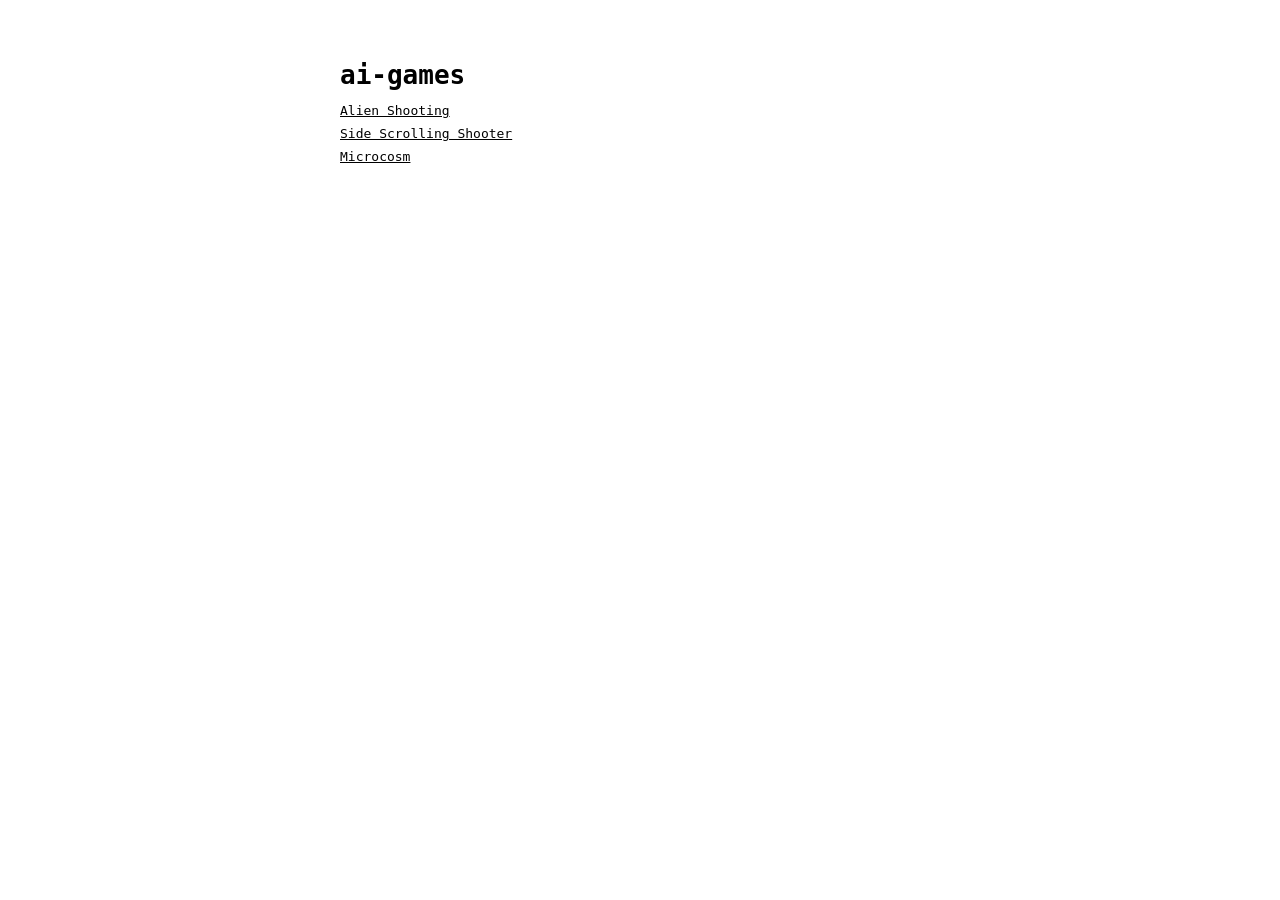
<file: index.html>
<!DOCTYPE html>
<html lang="ja">
<head>
  <meta charset="UTF-8">
  <meta name="viewport" content="width=device-width, initial-scale=1.0">
  <title>ai-games</title>
  <style>
    body {
      font-family: monospace;
      max-width: 600px;
      margin: 60px auto;
      padding: 0 20px;
    }
    h1 { margin-bottom: 8px; }
    ul {
      list-style: none;
      padding: 0;
    }
    li { margin: 8px 0; }
    a { color: inherit; }
  </style>
</head>
<body>
  <h1>ai-games</h1>
  <ul>
    <li><a href="games/alien-shooting/">Alien Shooting</a></li>
    <li><a href="games/side-scrolling-shooter/">Side Scrolling Shooter</a></li>
    <li><a href="games/microcosm/">Microcosm</a></li>
  </ul>
</body>
</html>
</file>
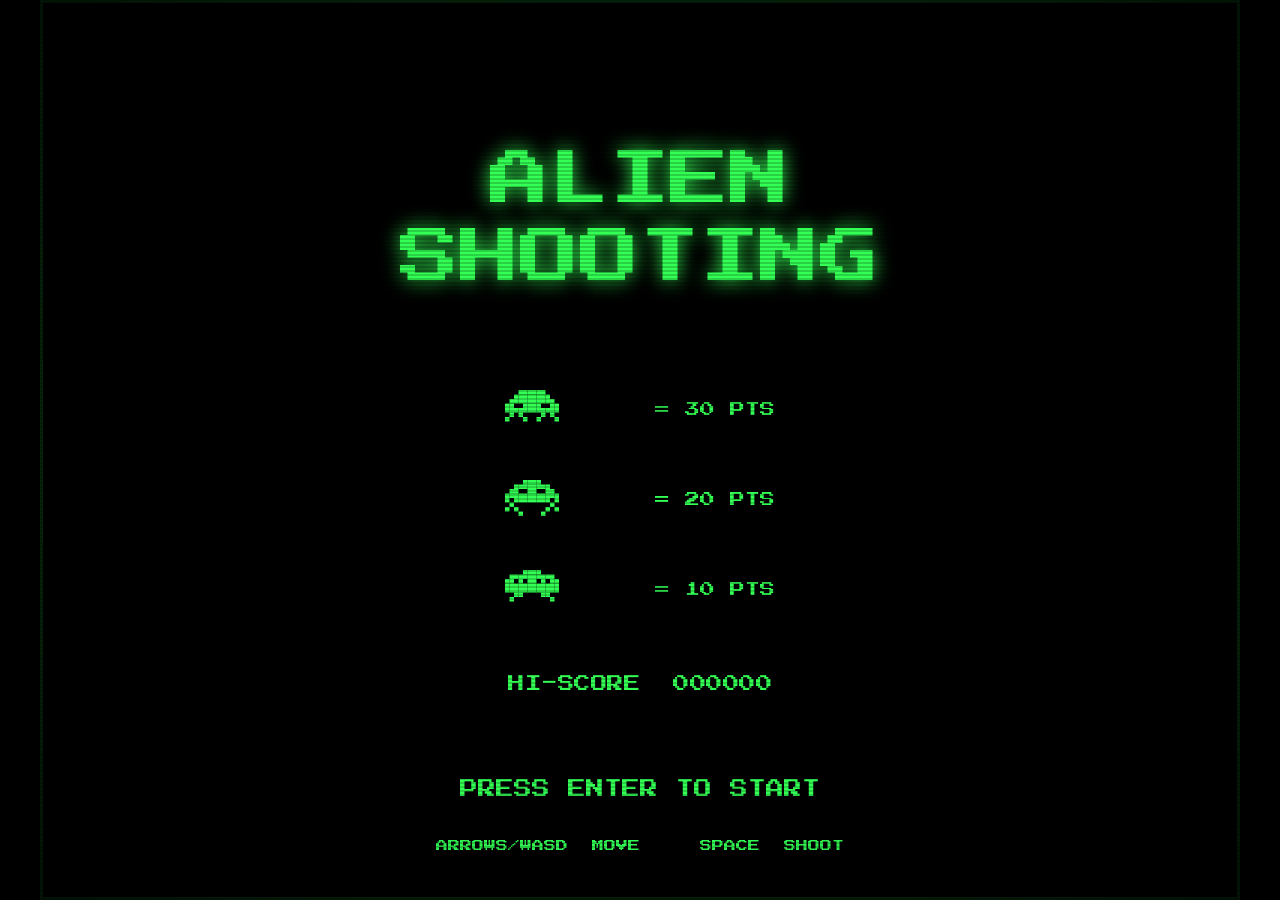
<file: games/alien-shooting/index.html>
<!DOCTYPE html>
<html lang="en">
<head>
  <meta charset="UTF-8">
  <meta name="viewport" content="width=device-width, initial-scale=1.0">
  <title>ALIEN SHOOTING</title>
  <link rel="preconnect" href="https://fonts.googleapis.com">
  <link rel="preconnect" href="https://fonts.gstatic.com" crossorigin>
  <link href="https://fonts.googleapis.com/css2?family=Press+Start+2P&display=swap" rel="stylesheet">
  <link rel="stylesheet" href="style.css">
</head>
<body>
  <canvas id="game"></canvas>
  <script src="game.js"></script>
</body>
</html>
</file>
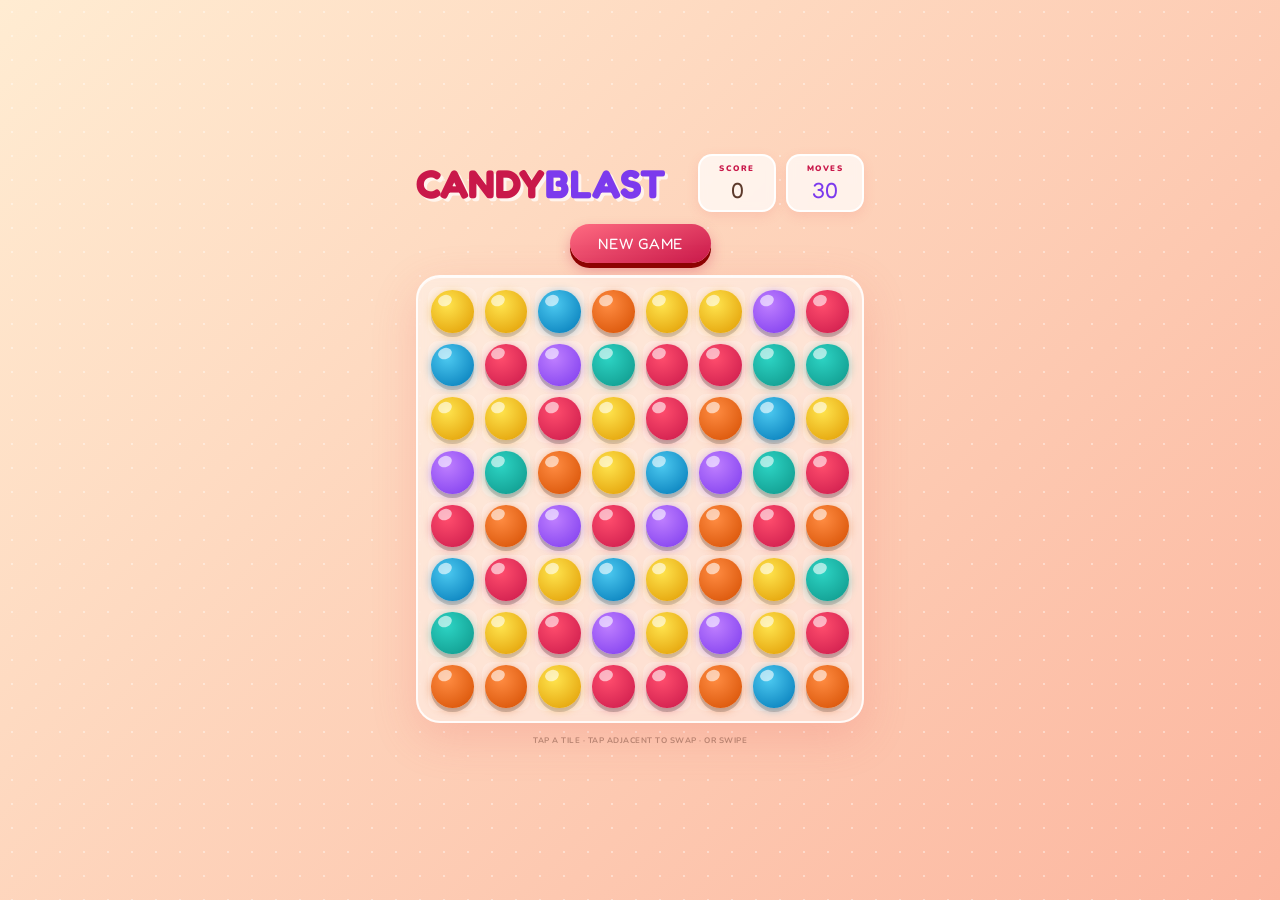
<file: games/candy-blast/index.html>
<!DOCTYPE html>
<html lang="en">
<head>
  <meta charset="UTF-8">
  <meta name="viewport" content="width=device-width, initial-scale=1.0, user-scalable=no">
  <title>CANDY BLAST</title>
  <link rel="preconnect" href="https://fonts.googleapis.com">
  <link rel="preconnect" href="https://fonts.gstatic.com" crossorigin>
  <link href="https://fonts.googleapis.com/css2?family=Fredoka+One&family=Nunito:wght@700;900&display=swap" rel="stylesheet">
  <link rel="stylesheet" href="style.css">
</head>
<body>
  <div id="app">
    <header>
      <h1 class="title">CANDY<span class="accent">BLAST</span></h1>
      <div class="hud">
        <div class="stat-box">
          <div class="stat-label">SCORE</div>
          <div class="stat-val" id="score">0</div>
        </div>
        <div class="stat-box moves-box">
          <div class="stat-label">MOVES</div>
          <div class="stat-val" id="moves">30</div>
        </div>
      </div>
    </header>

    <button id="btn-new">NEW GAME</button>

    <div id="board-wrap">
      <div id="board"></div>
      <div id="overlay" class="hidden">
        <div class="ov-card">
          <div id="ov-title">GAME OVER</div>
          <div class="ov-score-row">SCORE <span id="ov-score">0</span></div>
          <button id="btn-retry">PLAY AGAIN</button>
        </div>
      </div>
    </div>

    <p class="tip">TAP A TILE · TAP ADJACENT TO SWAP · OR SWIPE</p>
  </div>
  <script src="game.js"></script>
</body>
</html>
</file>
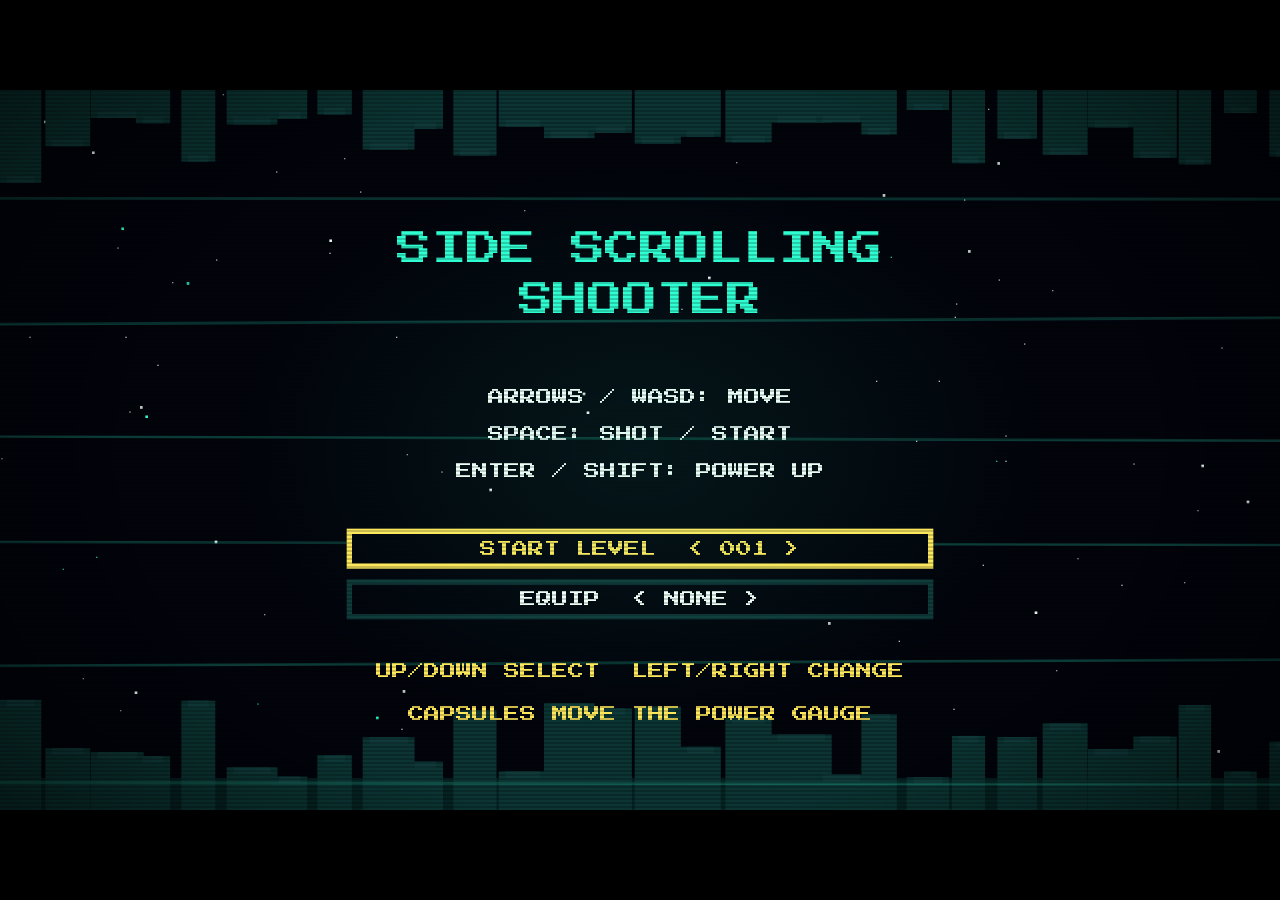
<file: games/side-scrolling-shooter/index.html>
<!DOCTYPE html>
<html lang="en">
<head>
  <meta charset="UTF-8">
  <meta name="viewport" content="width=device-width, initial-scale=1.0">
  <title>SIDE SCROLLING SHOOTER</title>
  <link rel="preconnect" href="https://fonts.googleapis.com">
  <link rel="preconnect" href="https://fonts.gstatic.com" crossorigin>
  <link href="https://fonts.googleapis.com/css2?family=Press+Start+2P&display=swap" rel="stylesheet">
  <link rel="stylesheet" href="style.css">
</head>
<body>
  <canvas id="game"></canvas>
  <script src="game.js"></script>
</body>
</html>
</file>
<file: games/alien-shooting/style.css>
* { margin: 0; padding: 0; box-sizing: border-box; }

body {
  background: #000;
  overflow: hidden;
  font-family: 'Press Start 2P', monospace;
}

canvas {
  display: block;
}

/* CRT scanlines overlay */
body::after {
  content: '';
  position: fixed;
  inset: 0;
  background: repeating-linear-gradient(
    to bottom,
    transparent 0px,
    transparent 2px,
    rgba(0, 0, 0, 0.18) 2px,
    rgba(0, 0, 0, 0.18) 4px
  );
  pointer-events: none;
  z-index: 10;
}

/* Subtle CRT vignette */
body::before {
  content: '';
  position: fixed;
  inset: 0;
  background: radial-gradient(ellipse at center, transparent 60%, rgba(0,0,0,0.55) 100%);
  pointer-events: none;
  z-index: 11;
}
</file>
<file: games/candy-blast/style.css>
@import url('https://fonts.googleapis.com/css2?family=Fredoka+One&family=Nunito:wght@700;900&display=swap');

:root {
  --bg1: #ffecd2;
  --bg2: #fcb69f;
  --text: #5d3a2b;

  /* candy palette */
  --cherry1: #ff4d6d; --cherry2: #c9184a;
  --lemon1:  #ffe44e; --lemon2:  #e09900;
  --grape1:  #bf7fff; --grape2:  #7c3aed;
  --mint1:   #2dd4c4; --mint2:   #0d9488;
  --orange1: #ff8c42; --orange2: #d44d00;
  --sky1:    #4cc9f0; --sky2:    #0077b6;
}

*, *::before, *::after { box-sizing: border-box; margin: 0; padding: 0; }

body {
  min-height: 100vh;
  display: flex;
  align-items: center;
  justify-content: center;
  font-family: 'Nunito', sans-serif;
  color: var(--text);
  /* polka dots on gradient */
  background-image:
    radial-gradient(circle, rgba(255,255,255,0.38) 1.5px, transparent 1.5px),
    linear-gradient(135deg, var(--bg1) 0%, var(--bg2) 100%);
  background-size: 24px 24px, 100% 100%;
}

#app {
  display: flex;
  flex-direction: column;
  align-items: center;
  gap: 12px;
  padding: 20px 16px;
  width: 100%;
  max-width: 480px;
}

/* ── Header ─────────────────────────────────────────────────────────────────── */

header {
  width: 100%;
  display: flex;
  justify-content: space-between;
  align-items: center;
}

.title {
  font-family: 'Fredoka One', cursive;
  font-size: clamp(26px, 7vw, 40px);
  color: #c9184a;
  text-shadow: 3px 3px 0 rgba(255,255,255,0.7);
  line-height: 1;
}

.title .accent {
  color: #7c3aed;
  text-shadow: 3px 3px 0 rgba(255,255,255,0.7);
}

.hud { display: flex; gap: 10px; }

.stat-box {
  background: rgba(255,255,255,0.7);
  border: 2px solid rgba(255,255,255,0.95);
  border-radius: 14px;
  padding: 7px 14px;
  text-align: center;
  min-width: 78px;
  box-shadow: 0 4px 12px rgba(233,100,100,0.15);
  backdrop-filter: blur(4px);
}

.stat-label {
  font-size: 8px;
  font-weight: 900;
  letter-spacing: 1.5px;
  color: #c9184a;
  margin-bottom: 3px;
}

.stat-val {
  font-family: 'Fredoka One', cursive;
  font-size: 22px;
  color: #5d3a2b;
}

.moves-box .stat-val { color: #7c3aed; }

/* ── Button ─────────────────────────────────────────────────────────────────── */

button {
  font-family: 'Fredoka One', cursive;
  font-size: 15px;
  letter-spacing: 0.5px;
  background: linear-gradient(160deg, #ff6b81, #c9184a);
  border: none;
  border-radius: 50px;
  color: white;
  padding: 10px 28px;
  cursor: pointer;
  box-shadow: 0 5px 0 #8b0000, 0 7px 14px rgba(201,24,74,0.35);
  transition: transform 0.1s, box-shadow 0.1s;
}

button:hover {
  transform: translateY(-2px);
  box-shadow: 0 7px 0 #8b0000, 0 10px 18px rgba(201,24,74,0.4);
}

button:active {
  transform: translateY(3px);
  box-shadow: 0 2px 0 #8b0000, 0 3px 8px rgba(201,24,74,0.3);
}

/* ── Board ──────────────────────────────────────────────────────────────────── */

#board-wrap {
  position: relative;
  width: 100%;
  max-width: 464px;
}

#board {
  display: grid;
  grid-template-columns: repeat(8, 1fr);
  gap: 5px;
  padding: 10px;
  background: rgba(255,255,255,0.42);
  border: 2px solid rgba(255,255,255,0.85);
  border-radius: 24px;
  box-shadow:
    0 14px 44px rgba(233,100,100,0.22),
    inset 0 1px 0 rgba(255,255,255,0.8);
  backdrop-filter: blur(6px);
}

.cell {
  aspect-ratio: 1;
  border-radius: 10px;
  background: rgba(255,255,255,0.22);
  position: relative;
  cursor: pointer;
  transition: background 0.12s;
}

.cell:hover { background: rgba(255,255,255,0.38); }

/* ── Tile ───────────────────────────────────────────────────────────────────── */

.tile {
  position: absolute;
  inset: 3px;
  border-radius: 50%;
  transition: transform 0.1s;
  user-select: none;
  cursor: pointer;
}

/* gloss highlight */
.tile::after {
  content: '';
  position: absolute;
  top: 11%;
  left: 16%;
  width: 34%;
  height: 26%;
  background: rgba(255,255,255,0.6);
  border-radius: 50%;
  transform: rotate(-20deg);
  pointer-events: none;
}

.tile[data-type="1"] {
  background: radial-gradient(circle at 38% 33%, var(--cherry1), var(--cherry2));
  box-shadow: 0 4px 0 rgba(0,0,0,0.2), 0 2px 10px rgba(201,24,74,0.4);
}
.tile[data-type="2"] {
  background: radial-gradient(circle at 38% 33%, var(--lemon1), var(--lemon2));
  box-shadow: 0 4px 0 rgba(0,0,0,0.15), 0 2px 10px rgba(224,153,0,0.45);
}
.tile[data-type="3"] {
  background: radial-gradient(circle at 38% 33%, var(--grape1), var(--grape2));
  box-shadow: 0 4px 0 rgba(0,0,0,0.2), 0 2px 10px rgba(124,58,237,0.45);
}
.tile[data-type="4"] {
  background: radial-gradient(circle at 38% 33%, var(--mint1), var(--mint2));
  box-shadow: 0 4px 0 rgba(0,0,0,0.15), 0 2px 10px rgba(13,148,136,0.45);
}
.tile[data-type="5"] {
  background: radial-gradient(circle at 38% 33%, var(--orange1), var(--orange2));
  box-shadow: 0 4px 0 rgba(0,0,0,0.18), 0 2px 10px rgba(212,77,0,0.45);
}
.tile[data-type="6"] {
  background: radial-gradient(circle at 38% 33%, var(--sky1), var(--sky2));
  box-shadow: 0 4px 0 rgba(0,0,0,0.15), 0 2px 10px rgba(0,119,182,0.45);
}

/* Selected */
.tile.selected {
  transform: scale(1.16) !important;
  box-shadow:
    0 0 0 3px #fff,
    0 0 0 5px #ff4d6d,
    0 6px 18px rgba(255,77,109,0.55) !important;
  z-index: 5;
  animation: wiggle 0.55s ease-in-out infinite;
}

/* ── Animations ─────────────────────────────────────────────────────────────── */

@keyframes wiggle {
  0%, 100% { transform: scale(1.16) rotate(-4deg); }
  50%       { transform: scale(1.16) rotate(4deg);  }
}

@keyframes pop-out {
  0%   { transform: scale(1);    opacity: 1; }
  40%  { transform: scale(1.38); opacity: 1; }
  100% { transform: scale(0);    opacity: 0; }
}

@keyframes drop-in {
  0%   { transform: translateY(-50%) scale(0.65); opacity: 0; }
  65%  { transform: translateY(7%)   scale(1.06); opacity: 1; }
  100% { transform: translateY(0)    scale(1);    opacity: 1; }
}

@keyframes shake {
  0%, 100% { transform: translateX(0); }
  20%  { transform: translateX(-7px); }
  40%  { transform: translateX(7px);  }
  60%  { transform: translateX(-4px); }
  80%  { transform: translateX(4px);  }
}

.tile.matched { animation: pop-out  0.28s ease-out    both; }
.tile.drop    { animation: drop-in  0.3s  cubic-bezier(0.22,1,0.36,1) both; }
.tile.shake   { animation: shake    0.3s  ease-in-out; }

/* Combo label */
@keyframes combo-rise {
  0%   { opacity: 0; transform: translate(-50%, -40%) scale(0.5); }
  30%  { opacity: 1; transform: translate(-50%, -50%) scale(1.2);  }
  70%  { opacity: 1; transform: translate(-50%, -50%) scale(1);    }
  100% { opacity: 0; transform: translate(-50%, -65%) scale(0.9);  }
}

.combo-label {
  position: absolute;
  top: 50%;
  left: 50%;
  font-family: 'Fredoka One', cursive;
  font-size: clamp(28px, 8vw, 44px);
  color: #c9184a;
  text-shadow: 3px 3px 0 white, 5px 5px 0 rgba(201,24,74,0.25);
  pointer-events: none;
  animation: combo-rise 0.75s ease-out forwards;
  z-index: 20;
  white-space: nowrap;
}

/* Moves low pulse */
@keyframes pulse-low {
  0%, 100% { transform: scale(1); }
  50%       { transform: scale(1.18); }
}

.stat-val.low {
  color: #c9184a !important;
  animation: pulse-low 0.55s ease-in-out infinite;
}

/* ── Overlay ────────────────────────────────────────────────────────────────── */

#overlay {
  position: absolute;
  inset: 0;
  background: rgba(255, 235, 240, 0.9);
  backdrop-filter: blur(5px);
  border-radius: 24px;
  display: flex;
  align-items: center;
  justify-content: center;
  z-index: 10;
}
#overlay.hidden { display: none; }

.ov-card {
  display: flex;
  flex-direction: column;
  align-items: center;
  gap: 18px;
  padding: 20px;
  text-align: center;
}

#ov-title {
  font-family: 'Fredoka One', cursive;
  font-size: clamp(36px, 9vw, 52px);
  color: #c9184a;
  text-shadow: 3px 3px 0 white;
}

.ov-score-row {
  font-family: 'Fredoka One', cursive;
  font-size: 22px;
  color: #7c3aed;
}

/* ── Footer ─────────────────────────────────────────────────────────────────── */

.tip {
  font-size: 8px;
  font-weight: 700;
  letter-spacing: 0.5px;
  color: rgba(93,58,43,0.45);
  text-align: center;
}

/* ── Responsive ─────────────────────────────────────────────────────────────── */

@media (max-width: 480px) {
  #board { gap: 4px; padding: 8px; border-radius: 18px; }
  .title { font-size: 22px; }
  .stat-box { min-width: 66px; padding: 6px 10px; }
}
</file>
<file: games/side-scrolling-shooter/style.css>
* { margin: 0; padding: 0; box-sizing: border-box; }

html,
body {
  width: 100%;
  height: 100%;
}

body {
  background: #000;
  overflow: hidden;
  font-family: 'Press Start 2P', monospace;
  color: #e6fff7;
}

canvas {
  display: block;
  width: 100vw;
  height: 100vh;
  image-rendering: pixelated;
  image-rendering: crisp-edges;
}

/* CRT scanlines overlay */
body::after {
  content: '';
  position: fixed;
  inset: 0;
  background: repeating-linear-gradient(
    to bottom,
    transparent 0px,
    transparent 2px,
    rgba(0, 0, 0, 0.2) 2px,
    rgba(0, 0, 0, 0.2) 4px
  );
  pointer-events: none;
  z-index: 10;
}

/* Subtle CRT bloom and vignette */
body::before {
  content: '';
  position: fixed;
  inset: 0;
  background:
    radial-gradient(ellipse at center, rgba(47, 255, 210, 0.08) 0%, transparent 45%),
    radial-gradient(ellipse at center, transparent 58%, rgba(0, 0, 0, 0.65) 100%);
  pointer-events: none;
  z-index: 11;
}
</file>
